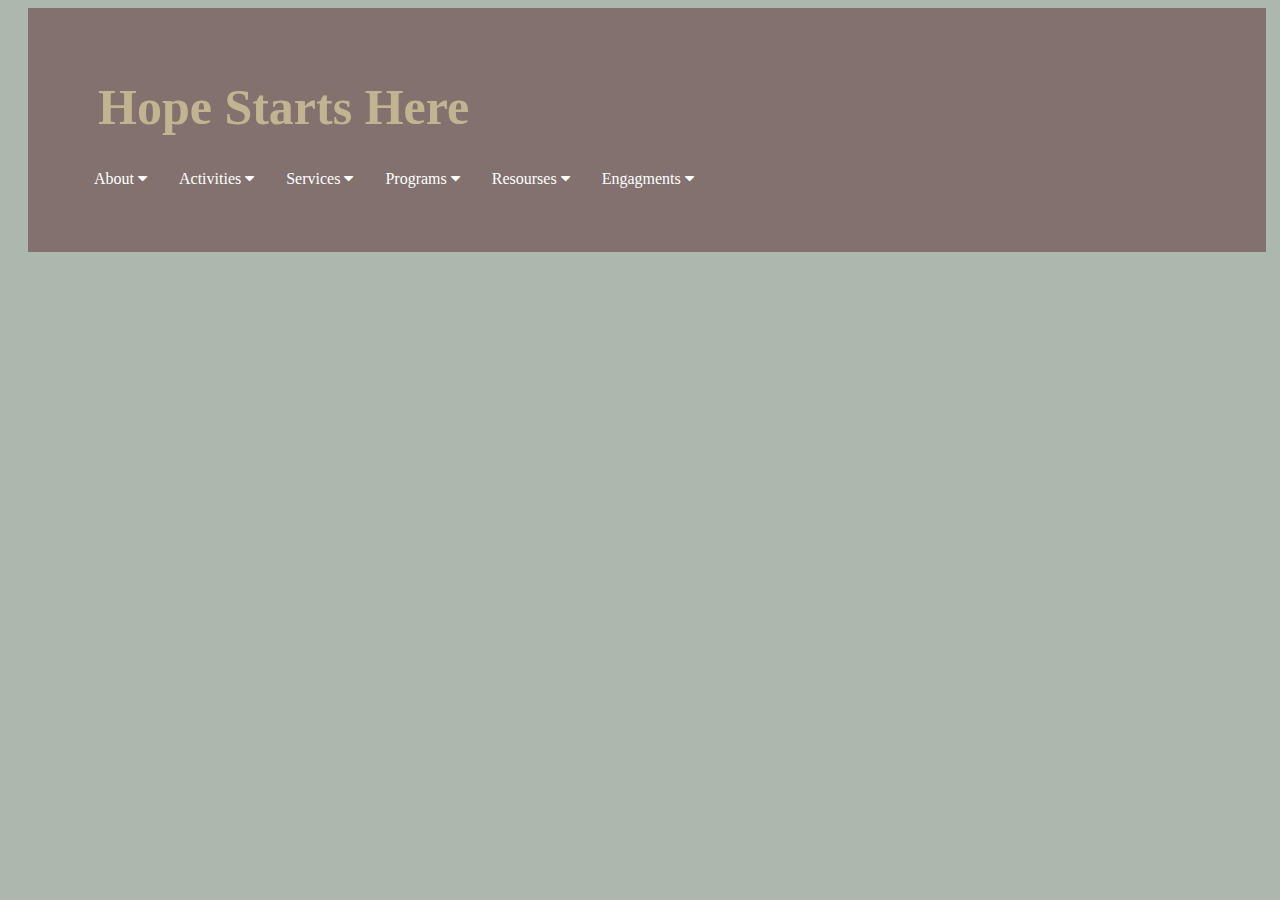
<file: LEVEL 1/LANDING PAGE/index.html>
<!DOCTYPE html>
<html lang="en">
<head>
    <meta charset="UTF-8">
    <meta name="viewport" content="width=device-width, initial-scale=1.0">
    <title>Isro Landing Page</title>
    <link rel="stylesheet" href="https://cdnjs.cloudflare.com/ajax/libs/font-awesome/4.7.0/css/font-awesome.min.css">
    <link rel="stylesheet" href="style.css">
</head>
<body>

        <div class="navbar" >
        <h1>Hope Starts Here</h1>
          <div class="subnav">
            <button class="subnavbtn">About <i class="fa fa-caret-down"></i></button>
            <div class="subnav-content">
              <a href="#Profile">Profile</a>
              <a href="#Vision-Mission-Objectives">Vision-Mission-Objectives</a>
              <a href="#Citizen charter">Citizen charter</a>
              <a href="#Organisational structure">Organisational structure</a>
              <a href="#DoS Centers/units/enterprises">DoS Centers/units/enterprises</a>
              <a href="#Secretary, DoS/ Chairman, ISRO">Secretary, DoS/ Chairman, ISRO</a>
              <a href="#Former Secretaries/Chairmen">Former Secretaries/Chairmen</a>
              <a href="#Space Commission">Space Commission</a>
              <a href="#Autonomous bodies">Autonomous bodies</a>
              <a href="#Genesis">Genesis</a>
              <a href="#Timeline">Timeline</a>
              <a href="#Who's who">Who's who</a>
              <a href="#Contact us">Contact us </a>
            </div>
          </div>
          <div class="subnav">
            <button class="subnavbtn">Activities <i class="fa fa-caret-down"></i></button>
            <div class="subnav-content">
              <a href="#Missions accomplished">Missions accomplished</a>
              <a href="#Upcoming Missions">Upcoming Missions</a>
              <a href="#Launchers">Launchers</a>
              <a href="#Satellites">Satellites</a>
              <a href="#Space Applications">Space Applications</a>
              <a href="#Research & Development">Research & Development</a>
              <a href="#Gaganyaan">Gaganyaan</a>
              <a href="#Ground Segment activities">Ground Segment activities</a>
              <a href="#Promotion & Authorisation">Promotion & Authorisation</a>
              <a href="#International co-operation">International co-operation</a>
              <a href="#Capacity building">Capacity building</a>
              <a href="#Training">Training</a>
              <a href="#Outreach">Outreach</a>
            </div>
          </div>
          <div class="subnav">
            <button class="subnavbtn">Services <i class="fa fa-caret-down"></i></button>
            <div class="subnav-content">
              <a href="#Launch service">Launch service</a>
              <a href="#Satellite: system, bus, sub-system, testing">Satellite: system, bus, sub-system, testing</a>
              <a href="#Mission support">Mission support</a>
              <a href="#Ground systems support">Ground systems support</a>
              <a href="#Satellite Communication & Lease of transponders">Satellite Communication & Lease of transponders</a>
              <a href="#Space based Earth observation: Bhuvan & Bhoonidhi">Space based Earth observation: Bhuvan & Bhoonidhi</a>
              <a href="#Satellite Navigation services">Satellite Navigation services</a>
              <a href="#Meteorological & Oceanographic Satellite Data">Meteorological & Oceanographic Satellite Data</a>
            </div>
          </div>
          <div class="subnav">
            <button class="subnavbtn">Programs <i class="fa fa-caret-down"></i></button>
            <div class="subnav-content">
                <!-- Academic courses
Conference Grants
Fellowships
Space merchandise
Space Tutor
Space on wheels
Student Satellite
Technology Transfer
UNNATI
YUVIKA -->
              <a href="#company">Company</a>
              <a href="#team">Team</a>
              <a href="#careers">Careers</a>
            </div>
          </div>
          <div class="subnav">
            <button class="subnavbtn">Resourses <i class="fa fa-caret-down"></i></button>
            <div class="subnav-content">
                <!-- Atlases: River basin
Bhuvan
Database for Emergency Management
FEAST Tool
I-grasp
Info for Climate & Enviroment studies
Landslide Atlas of India
Meteorology & Oceanographic data
Mobile Apps
Monthly Summary of DOS
MOSDAC
NAVIC Time
Publications
School Bhuvan - NCERT
Science Data -->
              <a href="#company">Company</a>
              <a href="#team">Team</a>
              <a href="#careers">Careers</a>
            </div>
          </div>
          <div class="subnav">
            <button class="subnavbtn">Engagments <i class="fa fa-caret-down"></i></button>
            <div class="subnav-content">
                <!-- Academia
Ask an expert
Educators
Industry
Internship & Projects
Join ISRO
Media
Researchers
Start-ups
Students
Training
Visitors
 -->
              <a href="#company">Company</a>
              <a href="#team">Team</a>
              <a href="#careers">Careers</a>
            </div>
          </div>
        </div>



    <!-- The navigation menu -->

<!--  
Sliding Images      

Slideshow container 
<div class="slideshow-container">

    <div class="mySlides fade">
      <div class="numbertext">1 / 3</div>
      <img src="img1.jpeg" style="width:100%">
      <div class="text">Caption Text</div>
    </div>
  
    <div class="mySlides fade">
      <div class="numbertext">2 / 3</div>
      <img src="img2.jpeg" style="width:100%">
      <div class="text">Caption Two</div>
    </div>
  
    <div class="mySlides fade">
      <div class="numbertext">3 / 3</div>
      <img src="img3.jpeg" style="width:100%">
      <div class="text">Caption Three</div>
    </div>
  
    <a class="prev" onclick="plusSlides(-1)">&#10094;</a>
    <a class="next" onclick="plusSlides(1)">&#10095;</a>
</div>
  <br>
  
  <div style="text-align:center">
    <span class="dot" onclick="currentSlide(1)"></span>
    <span class="dot" onclick="currentSlide(2)"></span>
    <span class="dot" onclick="currentSlide(3)"></span>
  </div>  -->
    
    <script src = "script.js"></script>
</body>
</html>
</file>
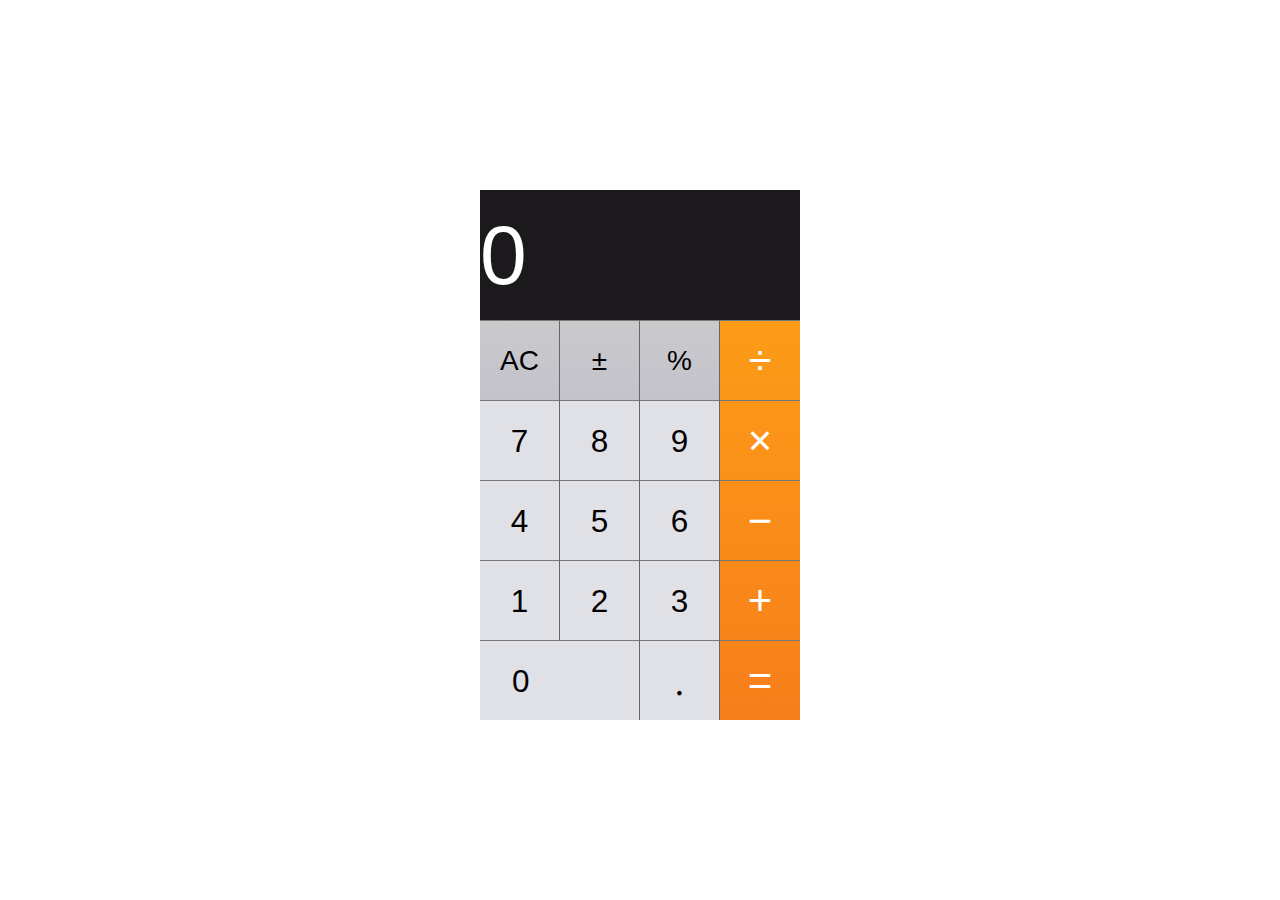
<file: LEVEL 1/CALCULATOR/calc.html>
<!DOCTYPE html>
<html lang="en">
<head>
<meta charset="UTF-8">
<meta name="viewport" content="width=device-width, initial-scale=1.0">
<title>Calculator</title>
<style>
html {
    box-sizing: border-box;
  }
  
  *, *:before, *:after {
    box-sizing: inherit;
  }
  
  body {
    margin: 0;
    font: 100 14px 'Roboto', sans-serif;
  }
  
  #wrapper {

  display: flex;
  justify-content: center;
  align-items: center;
}
  button {
    display: block;
    background: none;
    border: none;
    padding: 0;
    font-family: inherit;
    user-select: none;
    cursor: pointer;
    outline: none;
    -webkit-tap-highlight-color: rgba(0,0,0,0);
  }
  
  button:active {
    box-shadow: inset 0px 0px 80px 0px rgba(0,0,0,0.25);
  }
  
  #wrapper {
    height: 100vh;
    display: flex;
    align-items: center;
    justify-content: center;
  }
  
  #app {
    width: 320px;
    height: 520px;
    position: relative;
  }
  
  .calculator {
    width: 100%;
    height: 100%;
    background: black;
    display: flex;
    flex-direction: column;
  }
  
  .calculator-display {
    color: white;
    background: #1c191c;
    line-height: 130px;
    font-size: 6em;
    flex: 1;
    position: relative;
  }
  
  .auto-scaling-text {
    display: inline-block;
    padding: 0 30px;
    position: absolute;
    right: 0;
    transform-origin: right;
  }
  
  .calculator-keypad {
    height: 400px;
    display: flex;
  }
  
  .calculator .input-keys {
    width: 240px;
  }
  
  .calculator .function-keys {
    display: flex;
  }
  
  .calculator .digit-keys {
    background: #e0e0e7;
    display: flex;
    flex-direction: row;
    flex-wrap: wrap-reverse;
  }
  
  .calculator-key {
    width: 80px;
    height: 80px;
    border-top: 1px solid #777;
    border-right: 1px solid #666;
    text-align: center;
    line-height: 80px;
    font-size: 2.25em;
  }
  
  .calculator .function-keys .calculator-key {
    font-size: 2em;
  }
  
  .calculator .function-keys .key-multiply {
    line-height: 50px;
  }
  
  .calculator .digit-keys .key-0 {
    width: 160px;
    text-align: left;
    padding-left: 32px;
  }
  
  .calculator .digit-keys .key-dot {
    padding-top: 1em;
    font-size: 0.75em;
  }
  
  .calculator .operator-keys .calculator-key {
    color: white;
    border-right: 0;
    font-size: 3em;
  }
  
  .calculator .function-keys {
    background: linear-gradient(to bottom, rgba(202,202,204,1) 0%, rgba(196,194,204,1) 100%);
  }
  
  .calculator .operator-keys {
    background: linear-gradient(to bottom, rgba(252,156,23,1) 0%, rgba(247,126,27,1) 100%);
  }
  </style>
</head>
<body>

<div id="wrapper">

<div id="app" class="calculator">
    <div id="display" class="calculator-display">0</div>
    <div class="calculator-keypad">
        <div class="input-keys">
            <div class="function-keys">
                <button class="calculator-key key-clear" onclick="handleClear()">AC</button>
                <button class="calculator-key key-sign" onclick="handleToggleSign()">±</button>
                <button class="calculator-key key-percent" onclick="handleInputPercent()">%</button>
            </div>
            <div class="digit-keys">
                <button class="calculator-key key-0" onclick="handleInputDigit(0)">0</button>
                <button class="calculator-key key-dot" onclick="handleInputDot()">●</button>
                <button class="calculator-key key-1" onclick="handleInputDigit(1)">1</button>
                <button class="calculator-key key-2" onclick="handleInputDigit(2)">2</button>
                <button class="calculator-key key-3" onclick="handleInputDigit(3)">3</button>
                <button class="calculator-key key-4" onclick="handleInputDigit(4)">4</button>
                <button class="calculator-key key-5" onclick="handleInputDigit(5)">5</button>
                <button class="calculator-key key-6" onclick="handleInputDigit(6)">6</button>
                <button class="calculator-key key-7" onclick="handleInputDigit(7)">7</button>
                <button class="calculator-key key-8" onclick="handleInputDigit(8)">8</button>
                <button class="calculator-key key-9" onclick="handleInputDigit(9)">9</button>
            </div>
        </div>
        <div class="operator-keys">
            <button class="calculator-key key-divide" onclick="handleOperation('/')">÷</button>
            <button class="calculator-key key-multiply" onclick="handleOperation('*')">×</button>
            <button class="calculator-key key-subtract" onclick="handleOperation('-')">−</button>
            <button class="calculator-key key-add" onclick="handleOperation('+')">+</button>
            <button class="calculator-key key-equals" onclick="handleOperation('=')">=</button>
        </div>
    </div>
</div>

</div>
<script>
let state = {
    value: null,
    displayValue: '0',
    operator: null,
    waitingForOperand: false
};

function updateDisplay() {
    document.getElementById('display').innerText = state.displayValue;
}

function clearAll() {
    state = {
        value: null,
        displayValue: '0',
        operator: null,
        waitingForOperand: false
    };
    updateDisplay();
}

function clearDisplay() {
    state.displayValue = '0';
    updateDisplay();
}

function clearLastChar() {
    state.displayValue = state.displayValue.substring(0, state.displayValue.length - 1) || '0';
    updateDisplay();
}

function toggleSign() {
    const newValue = parseFloat(state.displayValue) * -1;
    state.displayValue = String(newValue);
    updateDisplay();
}

function inputPercent() {
    const currentValue = parseFloat(state.displayValue);
    if (currentValue === 0)
        return;
    const newValue = currentValue / 100;
    state.displayValue = String(newValue.toFixed(2)); // Adjust as needed
    updateDisplay();
}

function inputDot() {
    if (!(/\./).test(state.displayValue)) {
        state.displayValue += '.';
        state.waitingForOperand = false;
        updateDisplay();
    }
}

function inputDigit(digit) {
    if (state.waitingForOperand) {
        state.displayValue = String(digit);
        state.waitingForOperand = false;
    } else {
        state.displayValue = state.displayValue === '0' ? String(digit) : state.displayValue + digit;
    }
    updateDisplay();
}

const CalculatorOperations = {
    '/': (prevValue, nextValue) => prevValue / nextValue,
    '*': (prevValue, nextValue) => prevValue * nextValue,
    '+': (prevValue, nextValue) => prevValue + nextValue,
    '-': (prevValue, nextValue) => prevValue - nextValue,
    '=': (prevValue, nextValue) => nextValue
};

function performOperation(nextOperator) {
    const inputValue = parseFloat(state.displayValue);
    if (state.value == null) {
        state.value = inputValue;
    } else if (state.operator) {
        const currentValue = state.value || 0;
        const newValue = CalculatorOperations[state.operator](currentValue, inputValue);
        state.value = newValue;
        state.displayValue = String(newValue);
    }
    state.waitingForOperand = true;
    state.operator = nextOperator;
    updateDisplay();
}

function handleClear() {
    if (state.displayValue !== '0') {
        clearDisplay();
    } else {
        clearAll();
    }
}

function handleToggleSign() {
    toggleSign();
}

function handleInputPercent() {
    inputPercent();
}

function handleInputDot() {
    inputDot();
}

function handleInputDigit(digit) {
    inputDigit(digit);
}

function handleOperation(operator) {
    performOperation(operator);
}

// Event listeners (optional, if needed)

document.addEventListener('keydown', function(event) {
    let key = event.key;

    if (key === 'Enter')
        key = '=';

    if ((/\d/).test(key)) {
        event.preventDefault();
        inputDigit(parseInt(key, 10));
    } else if (key in CalculatorOperations) {
        event.preventDefault();
        performOperation(key);
    } else if (key === '.') {
        event.preventDefault();
        inputDot();
    } else if (key === '%') {
        event.preventDefault();
        inputPercent();
    } else if (key === 'Backspace') {
        event.preventDefault();
        clearLastChar();
    } else if (key === 'Clear') {
        event.preventDefault();

        if (state.displayValue !== '0') {
            clearDisplay();
        } else {
            clearAll();
        }
    }
});
</script>
</script>

</body>
</html>
</file>
<file: LEVEL 1/LANDING PAGE/style.css>
/* 
colors 
Barely Green: #acb7ae

The Brown-shirts: #82716e

Tan Blonde: #e4decd

Blondey: #c2b490 */

body{
    background-color: #acb7ae;
}

/* Style the header with a grey background and some padding */

/* The navigation menu */
.navbar {
    overflow: hidden;
    background-color: #82716e;
    padding: 50px 50px;
    border-radius: 0px;
    width: 90%;
    margin-left: 20px;

  }
  .navbar h1 {
    font-size: 50px;
    margin: 20px;
    color: #c2b490;

  }
  
  /* Navigation links */
  .navbar a {
    float: left;
    font-size: 16px;
    text-align: center;
    padding: 14px 16px;
    text-decoration: none;
  }
  
  /* The subnavigation menu */
  .subnav {
    float: left;
    overflow: hidden;
  }
  
  /* Subnav button */
  .subnav .subnavbtn {
    font-size: 16px;
    border: none;
    outline: none;
    color: white;
    padding: 14px 16px;
    background-color: inherit;
    font-family: inherit;
    margin: 0;
  }

  /* Add a red background color to navigation links on hover */
  .navbar a:hover, .subnav:hover .subnavbtn {
    background-color: #c2b490;
  }
  
  /* Style the subnav content - positioned absolute */
  .subnav-content {
    display: none;
    position: fixed;
    left: 0;
    background-color: #acb7ae;
    width: 98%;
    z-index: 1;
  }
  
  /* Style the subnav links */
  .subnav-content a {
    float: left;
    color: #000000;
    text-decoration: none;
  }
  
  /* Add a grey background color on hover */
  .subnav-content a:hover {
    background-color: #ffffff;
    color: black;
  }
  
  /* When you move the mouse over the subnav container, open the subnav content */
  .subnav:hover .subnav-content {
    display: table;
  }
  


































/* body{
    background-color: rgba(61, 61, 61, 0.74);
}

header{
    background-color: rgb(61, 61, 61);
    color: rgba(199, 195, 195, 0.514);
    width: 50%;
    height: 50px;
    margin-left: 25%;
    margin-top: 2%;
    border-radius: 7px;
    border-style: none;
    border: none;
    
    
} */

/* 
colors 
Barely Green: #acb7ae

The Brown-shirts: #82716e

Tan Blonde: #e4decd

Blondey: #c2b490 */


  
  /* Style the header links */
  .header a {
    float: left;
    color: #e4decd;
    text-align: center;
    padding: 12px;
    text-decoration: none;
    font-size: 18px;
    line-height: 60px;
    border-radius: 3px;
  }
  

  /* Style the logo link (notice that we set the same value of line-height and font-size to prevent the header to increase when the font gets bigger
  .header a.logo {
    font-size: 25px;
    font-weight: bold;
    size: 100px;
  }
   */


  /* Change the background color on mouse-over */
  .header a:hover {
    background-color: #82716e;
    color: #c2b490;
  }

  /* Float the link section to the right */
  .header-right {
    float: right;
  }
  .header-left {
    float: left;

  }
  
  /* Add media queries for responsiveness - when the screen is 500px wide or less, stack the links on top of each other */
  @media screen and (max-width: 500px) {
    .header a {
      float: none;
      display: block;
      text-align: left;
    }
    .header-right {
      float: none;
    }
  }


































/* 
-------------------------------
-------------------------------
-------------------------------
  Trying Area 
-------------------------------
-------------------------------
-------------------------------
*/



/* SLIDING IMAGES

  * {box-sizing:border-box}

Slideshow container
.slideshow-container {
  max-width: 100%;
  position: relative;
  margin: auto;
}

Hide the images by default
.mySlides {
  display: none;
}

Next & previous buttons
.prev, .next {
  cursor: pointer;
  position: absolute;
  top: 50%;
  width: auto;
  margin-top: -22px;
  padding: 16px;
  color: white;
  font-weight: bold;
  font-size: 18px;
  transition: 0.6s ease;
  border-radius: 0 3px 3px 0;
  user-select: none;
}

Position the "next button" to the right
.next {
  right: 0;
  border-radius: 3px 0 0 3px;
}

On hover, add a black background color with a little bit see-through
.prev:hover, .next:hover {
  background-color: rgba(0,0,0,0.8);
}

Caption text
.text {
  color: #f2f2f2;
  font-size: 15px;
  padding: 8px 12px;
  position: absolute;
  bottom: 8px;
  width: 100%;
  text-align: center;
}

Number text (1/3 etc)
.numbertext {
  color: #f2f2f2;
  font-size: 12px;
  padding: 8px 12px;
  position: absolute;
  top: 0;
}

The dots/bullets/indicators
.dot {
  cursor: pointer;
  height: 15px;
  width: 15px;
  margin: 0 2px;
  background-color: #bbb;
  border-radius: 50%;
  display: inline-block;
  transition: background-color 0.6s ease;
}

.active, .dot:hover {
  background-color: #717171;
}

Fading animation
.fade {
  animation-name: fade;
  animation-duration: 1.5s;
}

@keyframes fade {
  from {opacity: .4}
  to {opacity: 1}
}  */
</file>
